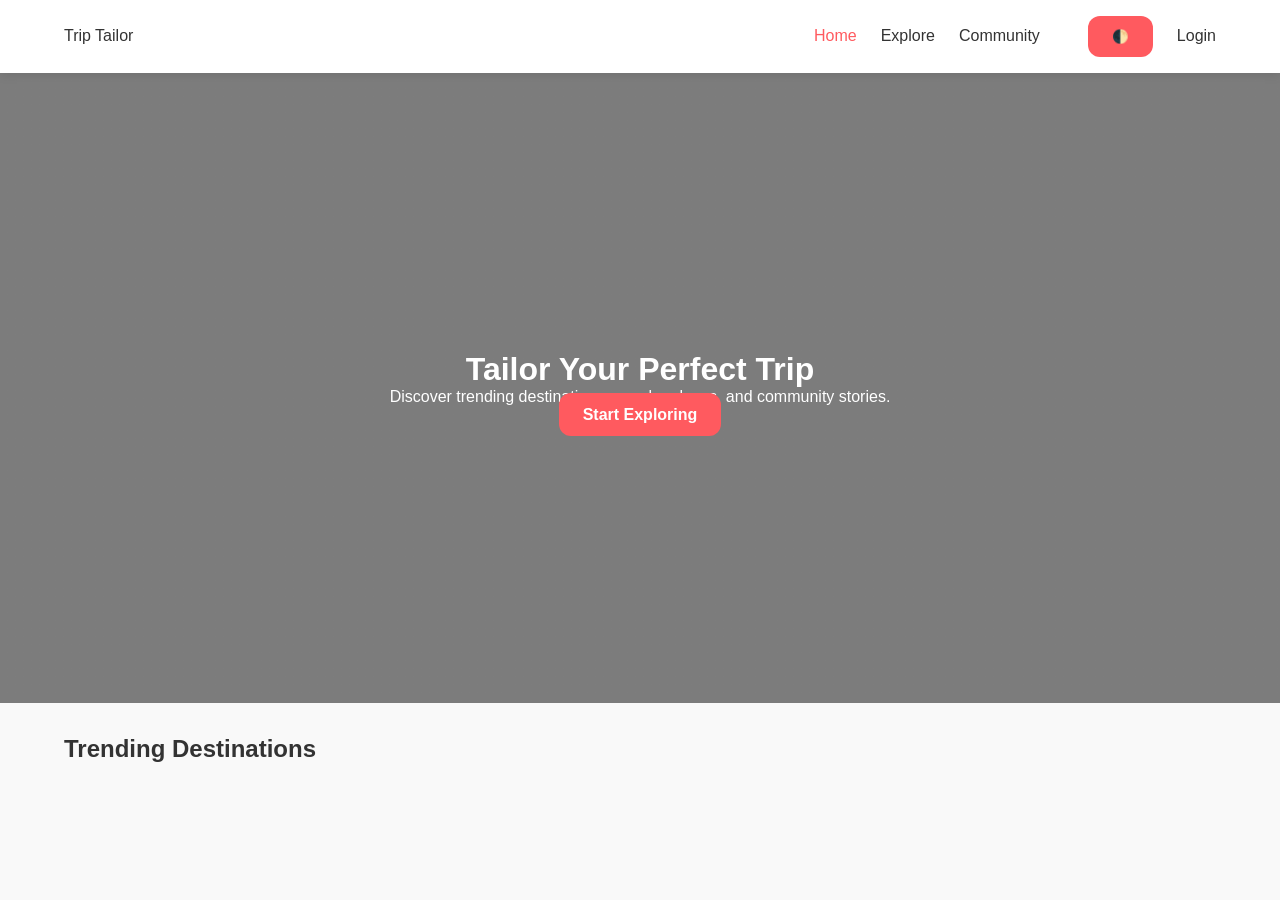
<file: frontend/index.html>
<!DOCTYPE html>
<html lang="en">
<head>
    <meta charset="UTF-8">
    <meta name="viewport" content="width=device-width, initial-scale=1.0">
    <title>Trip Tailor - Home</title>
    <link rel="stylesheet" href="css/style.css">
    <link rel="stylesheet" href="css/responsive.css">
</head>
<body>
    <nav class="navbar" id="navbar">
        <div class="logo">Trip Tailor</div>
        <ul class="nav-links">
            <li><a href="index.html" class="active">Home</a></li>
            <li><a href="explore.html">Explore</a></li>
            <li><a href="community.html">Community</a></li>
            <li><a href="profile.html" id="profile-link" style="display:none;">Profile</a></li>
            <li><button id="theme-toggle">🌓</button></li>
            <li id="auth-nav"><a href="#" id="login-btn">Login</a></li>
        </ul>
    </nav>

    <header class="hero">
        <div class="hero-content">
            <h1>Tailor Your Perfect Trip</h1>
            <p>Discover trending destinations, popular places, and community stories.</p>
            <a href="explore.html" class="cta-btn">Start Exploring</a>
        </div>
    </header>

    <section class="featured-section" style="padding: 2rem 5%;">
        <h2>Trending Destinations</h2>
        <div class="grid-container masonry-grid" id="trending-container">
            </div>
    </section>

    <div id="login-modal" class="modal">
        <div class="modal-content">
            <span class="close-btn">×</span>
            <h2 id="modal-title">Login</h2>
            <form id="auth-form">
                <input type="text" id="username" placeholder="Username (for signup)" style="display:none;">
                <input type="email" id="email" placeholder="Email" required>
                <input type="password" id="password" placeholder="Password" required>
                <button type="submit" id="auth-submit" class="cta-btn" style="width: 100%; margin-top: 1rem;">Login</button>
            </form>
            <p id="toggle-auth" style="margin-top: 1rem; text-align: center;">Don't have an account? <span>Sign up</span></p>
        </div>
    </div>

    <script src="js/main.js"></script>
    <script src="js/login.js"></script>
</body>
</html>
</file>
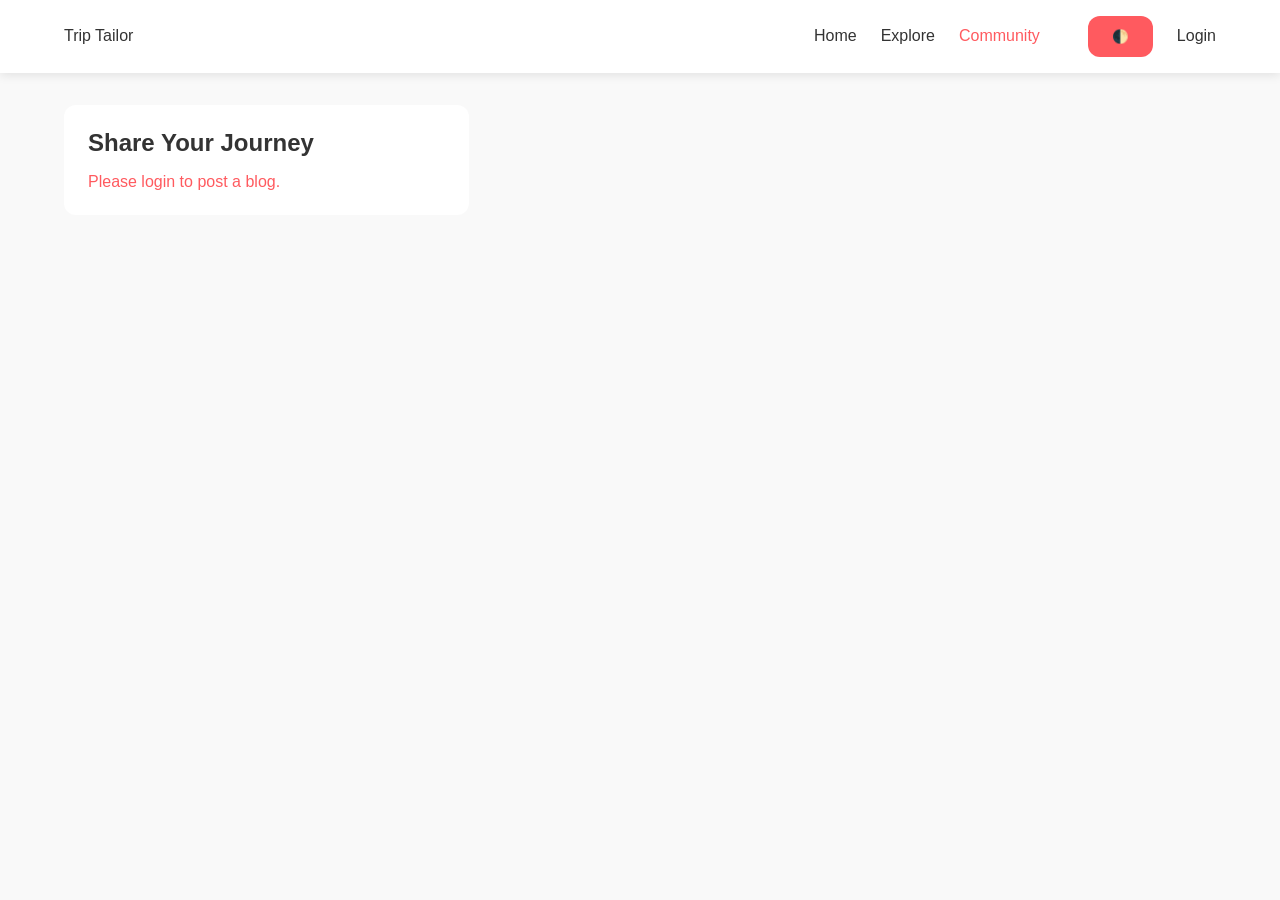
<file: frontend/community.html>
<!DOCTYPE html>
<html lang="en">
<head>
    <meta charset="UTF-8">
    <meta name="viewport" content="width=device-width, initial-scale=1.0">
    <title>Trip Tailor - Community</title>
    <link rel="stylesheet" href="css/style.css">
    <link rel="stylesheet" href="css/responsive.css">
</head>
<body>
    <nav class="navbar" id="navbar">
        <div class="logo">Trip Tailor</div>
        <ul class="nav-links">
            <li><a href="index.html">Home</a></li>
            <li><a href="explore.html">Explore</a></li>
            <li><a href="community.html" class="active">Community</a></li>
            <li><a href="profile.html" id="profile-link" style="display:none;">Profile</a></li>
            <li><button id="theme-toggle">🌓</button></li>
            <li id="auth-nav"><a href="#" id="login-btn">Login</a></li>
        </ul>
    </nav>

    <section class="community-layout">
        <div class="create-post" id="post-creation-area">
            <h2>Share Your Journey</h2>
            <form id="blog-form">
                <input type="text" id="blog-title" placeholder="Blog Title" required>
                <input type="text" id="blog-location" placeholder="Location" required>
                <input type="text" id="blog-image" placeholder="Image URL (Optional)">
                <textarea id="blog-content" placeholder="Write your experience..." rows="5" required></textarea>
                <button type="submit" class="cta-btn">Post Blog</button>
            </form>
            <p id="login-prompt" style="display:none; color: var(--primary-color); margin-top: 1rem;">Please login to post a blog.</p>
        </div>

        <div class="blog-feed" id="blog-feed">
            </div>
    </section>

    <div id="login-modal" class="modal">
        <div class="modal-content">
            <span class="close-btn">×</span>
            <h2 id="modal-title">Login</h2>
            <form id="auth-form">
                <input type="text" id="username" placeholder="Username (for signup)" style="display:none;">
                <input type="email" id="email" placeholder="Email" required>
                <input type="password" id="password" placeholder="Password" required>
                <button type="submit" id="auth-submit" class="cta-btn" style="width: 100%; margin-top: 1rem;">Login</button>
            </form>
            <p id="toggle-auth" style="margin-top: 1rem; text-align: center;">Don't have an account? <span>Sign up</span></p>
        </div>
    </div>

    <script src="js/main.js"></script>
    <script src="js/login.js"></script>
    <script src="js/community.js"></script>
</body>
</html>
</file>
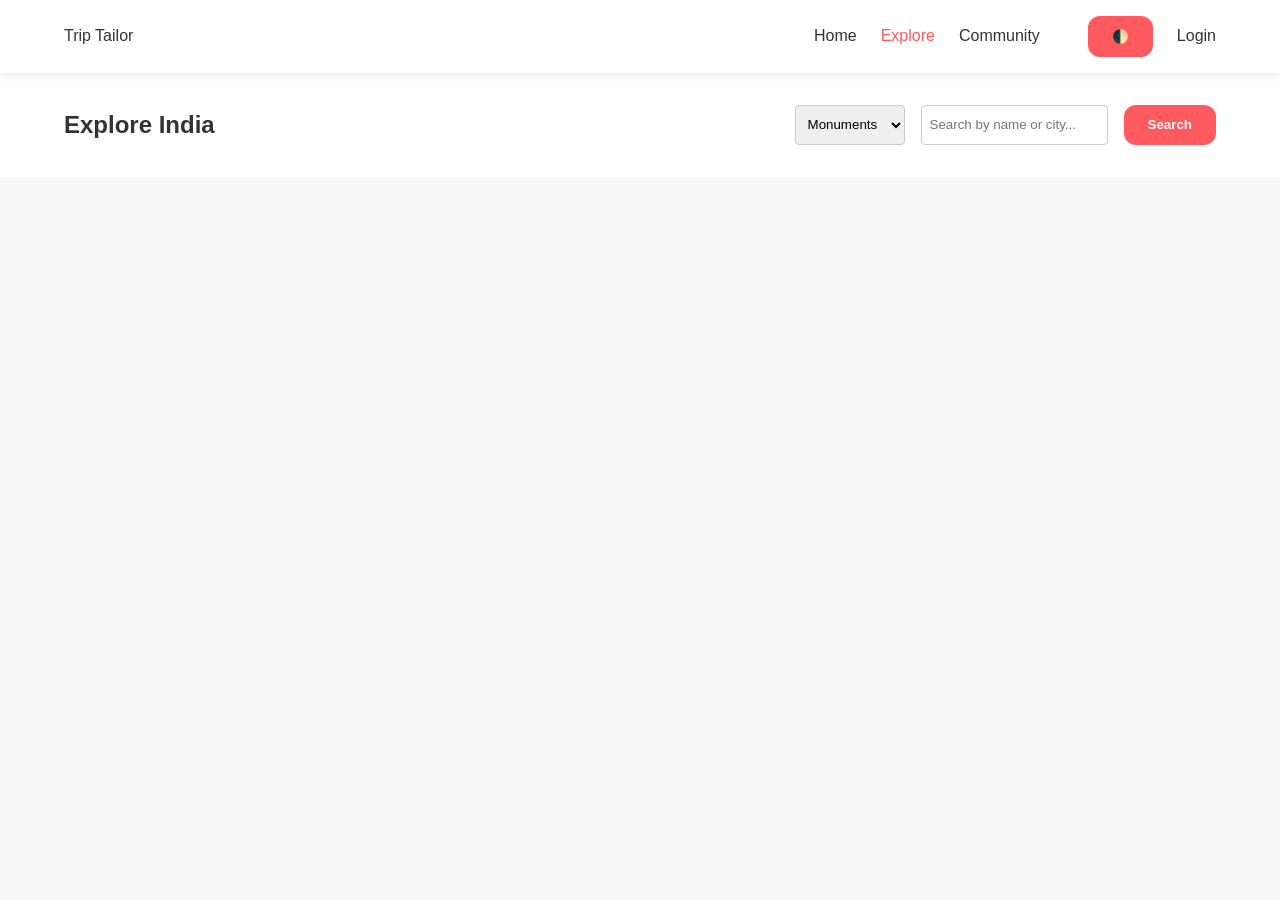
<file: frontend/explore.html>
<!DOCTYPE html>
<html lang="en">
<head>
    <meta charset="UTF-8">
    <meta name="viewport" content="width=device-width, initial-scale=1.0">
    <title>Trip Tailor - Explore</title>
    <link rel="stylesheet" href="css/style.css">
    <link rel="stylesheet" href="css/responsive.css">
</head>
<body>
    <nav class="navbar" id="navbar">
        <div class="logo">Trip Tailor</div>
        <ul class="nav-links">
            <li><a href="index.html">Home</a></li>
            <li><a href="explore.html" class="active">Explore</a></li>
            <li><a href="community.html">Community</a></li>
            <li><a href="profile.html" id="profile-link" style="display:none;">Profile</a></li>
            <li><button id="theme-toggle">🌓</button></li>
            <li id="auth-nav"><a href="#" id="login-btn">Login</a></li>
        </ul>
    </nav>

    <section class="explore-header">
        <h1>Explore India</h1>
        <div class="search-filters">
            <select id="type-filter">
                <option value="monuments">Monuments</option>
                <option value="restaurants">Restaurants</option>
            </select>
            <input type="text" id="search-input" placeholder="Search by name or city...">
            <button id="search-btn" class="cta-btn">Search</button>
        </div>
    </section>

    <section class="explore-results">
        <div class="masonry-grid" id="results-container">
            </div>
    </section>

    <div id="login-modal" class="modal">
        <div class="modal-content">
            <span class="close-btn">×</span>
            <h2 id="modal-title">Login</h2>
            <form id="auth-form">
                <input type="text" id="username" placeholder="Username (for signup)" style="display:none;">
                <input type="email" id="email" placeholder="Email" required>
                <input type="password" id="password" placeholder="Password" required>
                <button type="submit" id="auth-submit" class="cta-btn" style="width: 100%; margin-top: 1rem;">Login</button>
            </form>
            <p id="toggle-auth" style="margin-top: 1rem; text-align: center;">Don't have an account? <span>Sign up</span></p>
        </div>
    </div>

    <script src="js/main.js"></script>
    <script src="js/login.js"></script>
    <script src="js/explore.js"></script>
</body>
</html>
</file>
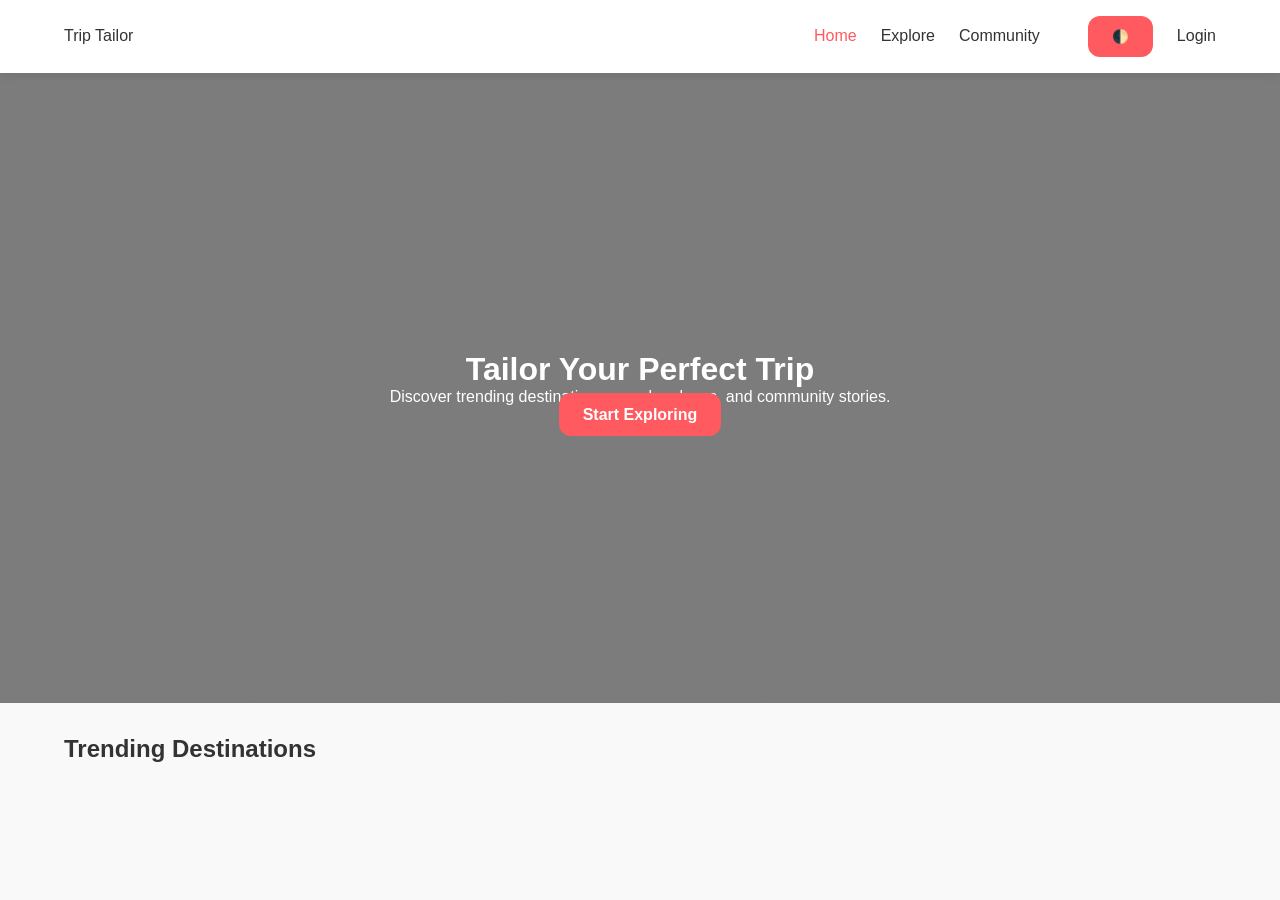
<file: frontend/profile.html>
<!DOCTYPE html>
<html lang="en">
<head>
    <meta charset="UTF-8">
    <meta name="viewport" content="width=device-width, initial-scale=1.0">
    <title>Trip Tailor - Profile</title>
    <link rel="stylesheet" href="css/style.css">
    <link rel="stylesheet" href="css/responsive.css">
</head>
<body>
    <nav class="navbar" id="navbar">
        <div class="logo">Trip Tailor</div>
        <ul class="nav-links">
            <li><a href="index.html">Home</a></li>
            <li><a href="explore.html">Explore</a></li>
            <li><a href="community.html">Community</a></li>
            <li><a href="profile.html" class="active" id="profile-link">Profile</a></li>
            <li><button id="theme-toggle">🌓</button></li>
            <li id="auth-nav"><a href="#" id="logout-btn">Logout</a></li>
        </ul>
    </nav>

    <section class="explore-header" style="flex-direction: column; align-items: flex-start; gap: 0.5rem;">
        <h1 id="profile-username">User Profile</h1>
        <p id="profile-email">Loading...</p>
    </section>

    <section class="explore-results" style="padding: 2rem 5%;">
        <h2>My Saved Destinations / Liked Posts</h2>
        <div class="masonry-grid" id="saved-items-container">
            <p style="grid-column: 1 / -1; color: gray;">You haven't saved anything yet.</p>
        </div>
    </section>

    <script src="js/main.js"></script>
    <script>
        document.addEventListener('DOMContentLoaded', () => {
            const user = JSON.parse(localStorage.getItem('user'));
            const token = localStorage.getItem('token');
            
            if (!user || !token) {
                window.location.href = 'index.html';
                return;
            }
            
            document.getElementById('profile-username').innerText = user.username || 'User Profile';
            document.getElementById('profile-email').innerText = user.email || '';

            document.getElementById('logout-btn').addEventListener('click', () => {
                localStorage.removeItem('token');
                localStorage.removeItem('user');
                window.location.href = 'index.html';
            });
        });
    </script>
</body>
</html>
</file>
<file: frontend/css/style.css>
/* frontend/css/style.css */
:root {
    --bg-color: #f9f9f9;
    --text-color: #333;
    --nav-bg: #ffffff;
    --primary-color: #ff5a5f;
    --card-bg: #ffffff;
    --border-radius: 12px;
}

[data-theme="dark"] {
    --bg-color: #121212;
    --text-color: #f1f1f1;
    --nav-bg: #1e1e1e;
    --card-bg: #1e1e1e;
}

* { margin: 0; padding: 0; box-sizing: border-box; }

body {
    font-family: 'Segoe UI', Tahoma, Geneva, Verdana, sans-serif;
    background-color: var(--bg-color);
    color: var(--text-color);
    transition: background-color 0.3s, color 0.3s;
    scroll-behavior: smooth;
}

.navbar {
    display: flex;
    justify-content: space-between;
    align-items: center;
    padding: 1rem 5%;
    background-color: var(--nav-bg);
    box-shadow: 0 2px 10px rgba(0,0,0,0.1);
    position: sticky;
    top: 0;
    z-index: 1000;
}

.nav-links { list-style: none; display: flex; gap: 1.5rem; align-items: center; }
.nav-links a { text-decoration: none; color: var(--text-color); font-weight: 500; }
.nav-links a.active, .nav-links a:hover { color: var(--primary-color); }

.hero {
    height: 70vh;
    display: flex;
    align-items: center;
    justify-content: center;
    text-align: center;
    background: linear-gradient(rgba(0,0,0,0.5), rgba(0,0,0,0.5)), url('https://images.unsplash.com/photo-1524492412937-b28074a5d7da') center/cover;
    color: white;
}

.cta-btn, button {
    background: var(--primary-color);
    color: white;
    padding: 0.8rem 1.5rem;
    border: none;
    border-radius: var(--border-radius);
    cursor: pointer;
    font-weight: bold;
    text-decoration: none;
}

.masonry-grid {
    column-count: 4;
    column-gap: 1rem;
    padding: 2rem 5%;
}

.card {
    background: var(--card-bg);
    border-radius: var(--border-radius);
    overflow: hidden;
    margin-bottom: 1rem;
    break-inside: avoid;
    box-shadow: 0 4px 6px rgba(0,0,0,0.05);
}

.card img { width: 100%; display: block; }
.card-content { padding: 1rem; }

/* Modal */
.modal { display: none; position: fixed; top: 0; left: 0; width: 100%; height: 100%; background: rgba(0,0,0,0.5); z-index: 2000; }
.modal-content { background: var(--card-bg); margin: 10% auto; padding: 2rem; width: 90%; max-width: 400px; border-radius: var(--border-radius); }
.modal input { width: 100%; padding: 0.8rem; margin: 0.5rem 0; border: 1px solid #ccc; border-radius: 4px; }

.close-btn {
    float: right;
    font-size: 1.5rem;
    cursor: pointer;
    color: var(--text-color);
}

.explore-header {
    padding: 2rem 5%;
    display: flex;
    justify-content: space-between;
    align-items: center;
    background: var(--card-bg);
    margin-bottom: 1rem;
}

.search-filters {
    display: flex;
    gap: 1rem;
}

.search-filters input, .search-filters select {
    padding: 0.5rem;
    border: 1px solid #ccc;
    border-radius: 4px;
}

.community-layout {
    display: flex;
    gap: 2rem;
    padding: 2rem 5%;
}

.create-post {
    flex: 1;
    background: var(--card-bg);
    padding: 1.5rem;
    border-radius: var(--border-radius);
    height: fit-content;
    position: sticky;
    top: 80px;
}

.create-post form {
    display: flex;
    flex-direction: column;
    gap: 1rem;
    margin-top: 1rem;
}

.create-post input, .create-post textarea {
    width: 100%;
    padding: 0.8rem;
    border: 1px solid #ccc;
    border-radius: 4px;
    background: var(--bg-color);
    color: var(--text-color);
}

.blog-feed {
    flex: 2;
    display: flex;
    flex-direction: column;
    gap: 1.5rem;
}

.blog-feed .card {
    margin-bottom: 0;
}

#toggle-auth span {
    color: var(--primary-color);
    cursor: pointer;
    font-weight: bold;
}
</file>
<file: frontend/css/responsive.css>
/* frontend/css/responsive.css */
@media (max-width: 1024px) {
    .masonry-grid {
        column-count: 3;
    }
}

@media (max-width: 768px) {
    .navbar {
        flex-direction: column;
        padding: 1rem;
    }
    
    .nav-links {
        margin-top: 1rem;
        flex-wrap: wrap;
        justify-content: center;
    }

    .hero h1 {
        font-size: 2rem;
    }

    .masonry-grid {
        column-count: 2;
    }

    .explore-header {
        flex-direction: column;
        align-items: center;
        text-align: center;
    }

    .search-filters {
        flex-direction: column;
        width: 90%;
        gap: 0.5rem;
    }
    
    .community-layout {
        flex-direction: column;
        padding: 1rem;
    }
}

@media (max-width: 480px) {
    .masonry-grid {
        column-count: 1;
    }
    
    .hero {
        height: 50vh;
    }
    
    .modal-content {
        width: 95%;
        margin: 20% auto;
    }
}
</file>
